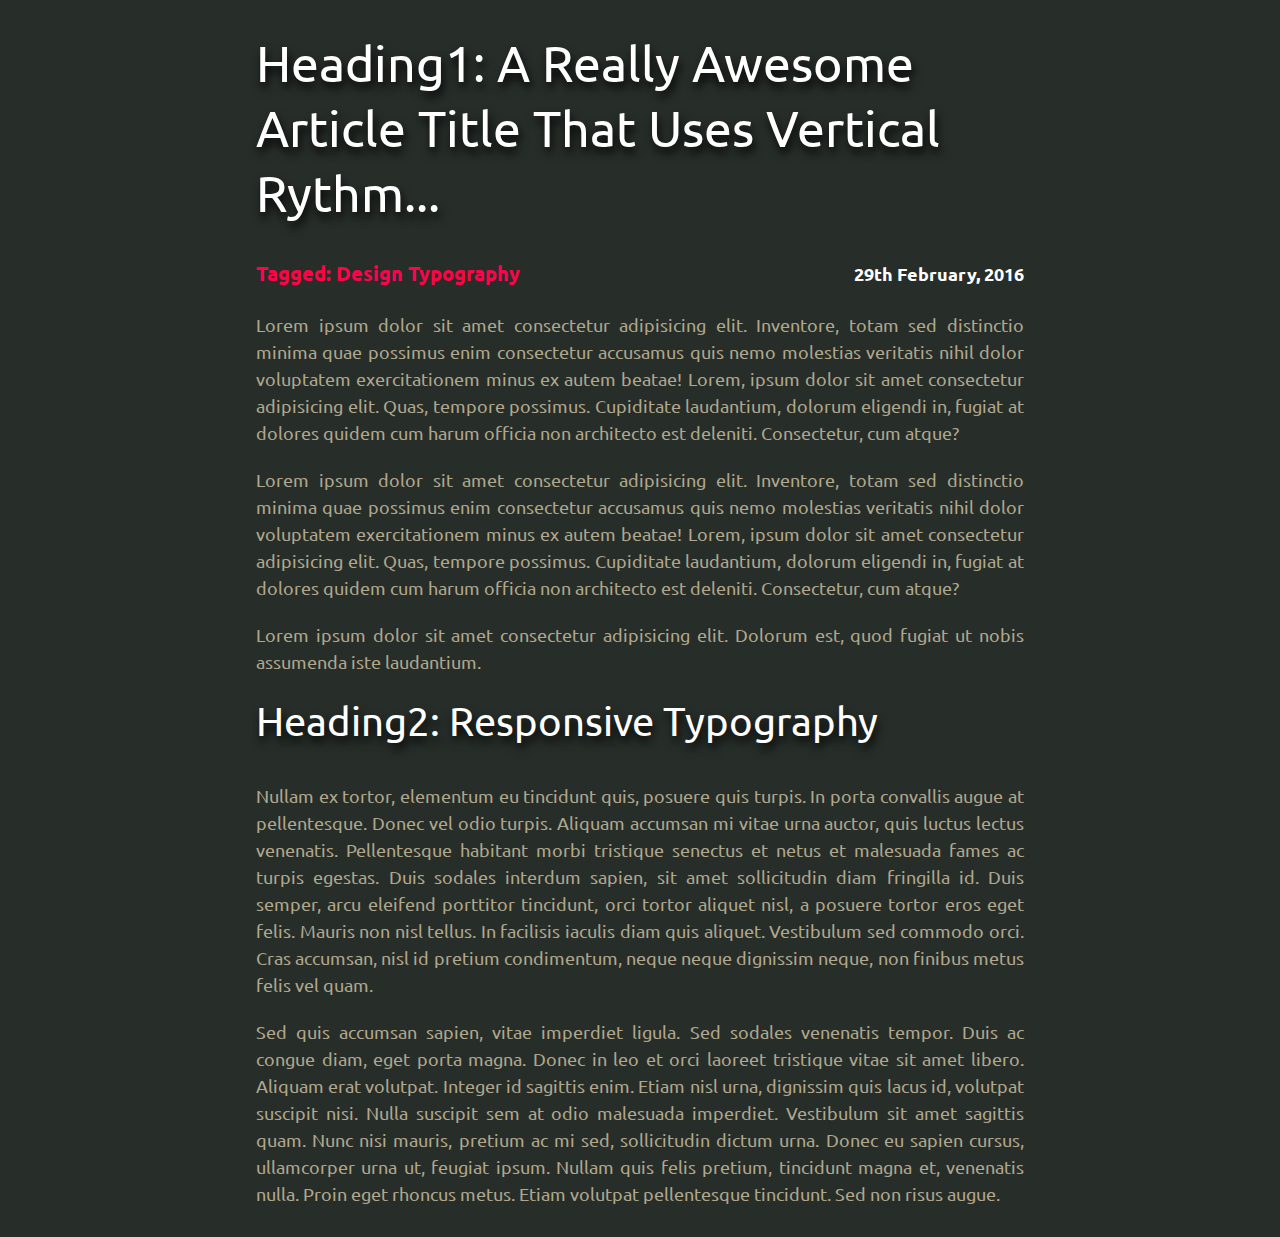
<file: block-BHaabs/index.html>
<!-- writeCode

- Create a layout according to the design shown below.

![Web Typography Assignment 1](https://raw.githubusercontent.com/suraj122/AC-STYLE-images/master/web-typography/ex-1.png)

- Using CSS resets is necessary.
- Use semantic tags and keep the nesting and indentation proper.
- Work on typography in detail.
- Chose your own font-family. -->

<!DOCTYPE html>
<html lang="en">
 <head>
  <meta charset="UTF-8" />
  <meta name="viewport" content="width=device-width, initial-scale=1.0" />
  <link rel="preconnect" href="https://fonts.googleapis.com" />
  <link rel="preconnect" href="https://fonts.gstatic.com" crossorigin />
  <link
   href="https://fonts.googleapis.com/css2?family=Ubuntu:ital,wght@0,300;0,400;0,500;0,700;1,300&display=swap"
   rel="stylesheet"
  />
  <link rel="stylesheet" href="style.css" />
  <title>Document</title>
 </head>
 <body>
  <main class="container">
   <section>
    <article>
     <h1 class="text-shadow">
      Heading1: A Really Awesome Article Title That Uses Vertical Rythm...
     </h1>
     <div class="flex">
      <h6>Tagged: Design Typography</h6>
      <p class="date">29th February, 2016</p>
     </div>
     <p>
      Lorem ipsum dolor sit amet consectetur adipisicing elit. Inventore, totam
      sed distinctio minima quae possimus enim consectetur accusamus quis nemo
      molestias veritatis nihil dolor voluptatem exercitationem minus ex autem
      beatae! Lorem, ipsum dolor sit amet consectetur adipisicing elit. Quas,
      tempore possimus. Cupiditate laudantium, dolorum eligendi in, fugiat at
      dolores quidem cum harum officia non architecto est deleniti. Consectetur,
      cum atque?
     </p>
     <p>
      Lorem ipsum dolor sit amet consectetur adipisicing elit. Inventore, totam
      sed distinctio minima quae possimus enim consectetur accusamus quis nemo
      molestias veritatis nihil dolor voluptatem exercitationem minus ex autem
      beatae! Lorem, ipsum dolor sit amet consectetur adipisicing elit. Quas,
      tempore possimus. Cupiditate laudantium, dolorum eligendi in, fugiat at
      dolores quidem cum harum officia non architecto est deleniti. Consectetur,
      cum atque?
     </p>
     <p>
      Lorem ipsum dolor sit amet consectetur adipisicing elit. Dolorum est, quod
      fugiat ut nobis assumenda iste laudantium.
     </p>
    </article>
    <article>
     <h2 class="text-shadow">Heading2: Responsive Typography</h2>
     <p>
      Nullam ex tortor, elementum eu tincidunt quis, posuere quis turpis. In
      porta convallis augue at pellentesque. Donec vel odio turpis. Aliquam
      accumsan mi vitae urna auctor, quis luctus lectus venenatis. Pellentesque
      habitant morbi tristique senectus et netus et malesuada fames ac turpis
      egestas. Duis sodales interdum sapien, sit amet sollicitudin diam
      fringilla id. Duis semper, arcu eleifend porttitor tincidunt, orci tortor
      aliquet nisl, a posuere tortor eros eget felis. Mauris non nisl tellus. In
      facilisis iaculis diam quis aliquet. Vestibulum sed commodo orci. Cras
      accumsan, nisl id pretium condimentum, neque neque dignissim neque, non
      finibus metus felis vel quam.
     </p>
     <p>
      Sed quis accumsan sapien, vitae imperdiet ligula. Sed sodales venenatis
      tempor. Duis ac congue diam, eget porta magna. Donec in leo et orci
      laoreet tristique vitae sit amet libero. Aliquam erat volutpat. Integer id
      sagittis enim. Etiam nisl urna, dignissim quis lacus id, volutpat suscipit
      nisi. Nulla suscipit sem at odio malesuada imperdiet. Vestibulum sit amet
      sagittis quam. Nunc nisi mauris, pretium ac mi sed, sollicitudin dictum
      urna. Donec eu sapien cursus, ullamcorper urna ut, feugiat ipsum. Nullam
      quis felis pretium, tincidunt magna et, venenatis nulla. Proin eget
      rhoncus metus. Etiam volutpat pellentesque tincidunt. Sed non risus augue.
     </p>
    </article>
   </section>
  </main>
 </body>
</html>
</file>
<file: block-BHaabs/style.css>
/* http://meyerweb.com/eric/tools/css/reset/ 
   v2.0 | 20110126
   License: none (public domain)
*/

html, body, div, span, applet, object, iframe,
h1, h2, h3, h4, h5, h6, p, blockquote, pre,
a, abbr, acronym, address, big, cite, code,
del, dfn, em, img, ins, kbd, q, s, samp,
small, strike, strong, sub, sup, tt, var,
b, u, i, center,
dl, dt, dd, ol, ul, li,
fieldset, form, label, legend,
table, caption, tbody, tfoot, thead, tr, th, td,
article, aside, canvas, details, embed, 
figure, figcaption, footer, header, hgroup, 
menu, nav, output, ruby, section, summary,
time, mark, audio, video {
	margin: 0;
	padding: 0;
	border: 0;
	font-size: 100%;
	font: inherit;
	vertical-align: baseline;
}
/* HTML5 display-role reset for older browsers */
article, aside, details, figcaption, figure, 
footer, header, hgroup, menu, nav, section {
	display: block;
}
body {
	line-height: 1;
}
ol, ul {
	list-style: none;
}
blockquote, q {
	quotes: none;
}
blockquote:before, blockquote:after,
q:before, q:after {
	content: '';
	content: none;
}
table {
	border-collapse: collapse;
	border-spacing: 0;
}

body{
  background-color: rgb(39,46,42);
  line-height: 1.3;
  font-family: 'Ubuntu', sans-serif;
}

.container{
  width: 60%;
  margin: 30px auto;
}

.flex{
  display:flex;
  justify-content: space-between;
  text-align: center;
}

h1{
  color: white;
  font-size: 50px;
  margin-bottom: 35px;
}

h2{
  color: white;
  font-size: 40px;
  margin-bottom: 35px;
}

h6{
  font-size: 20px;
  font-weight: bold;
  color: rgb(253,3,72);
  margin-bottom: 25px;
}

p{
  color:rgb(177,167,141);
  text-align: justify;
  margin-bottom: 20px;
  line-height: 1.5;
  font-size: 18px;
}

.text-shadow{
  text-shadow: 2px 6px 10px black;
}

.date{
  font-weight: 600;
  color: white;
}
</file>
